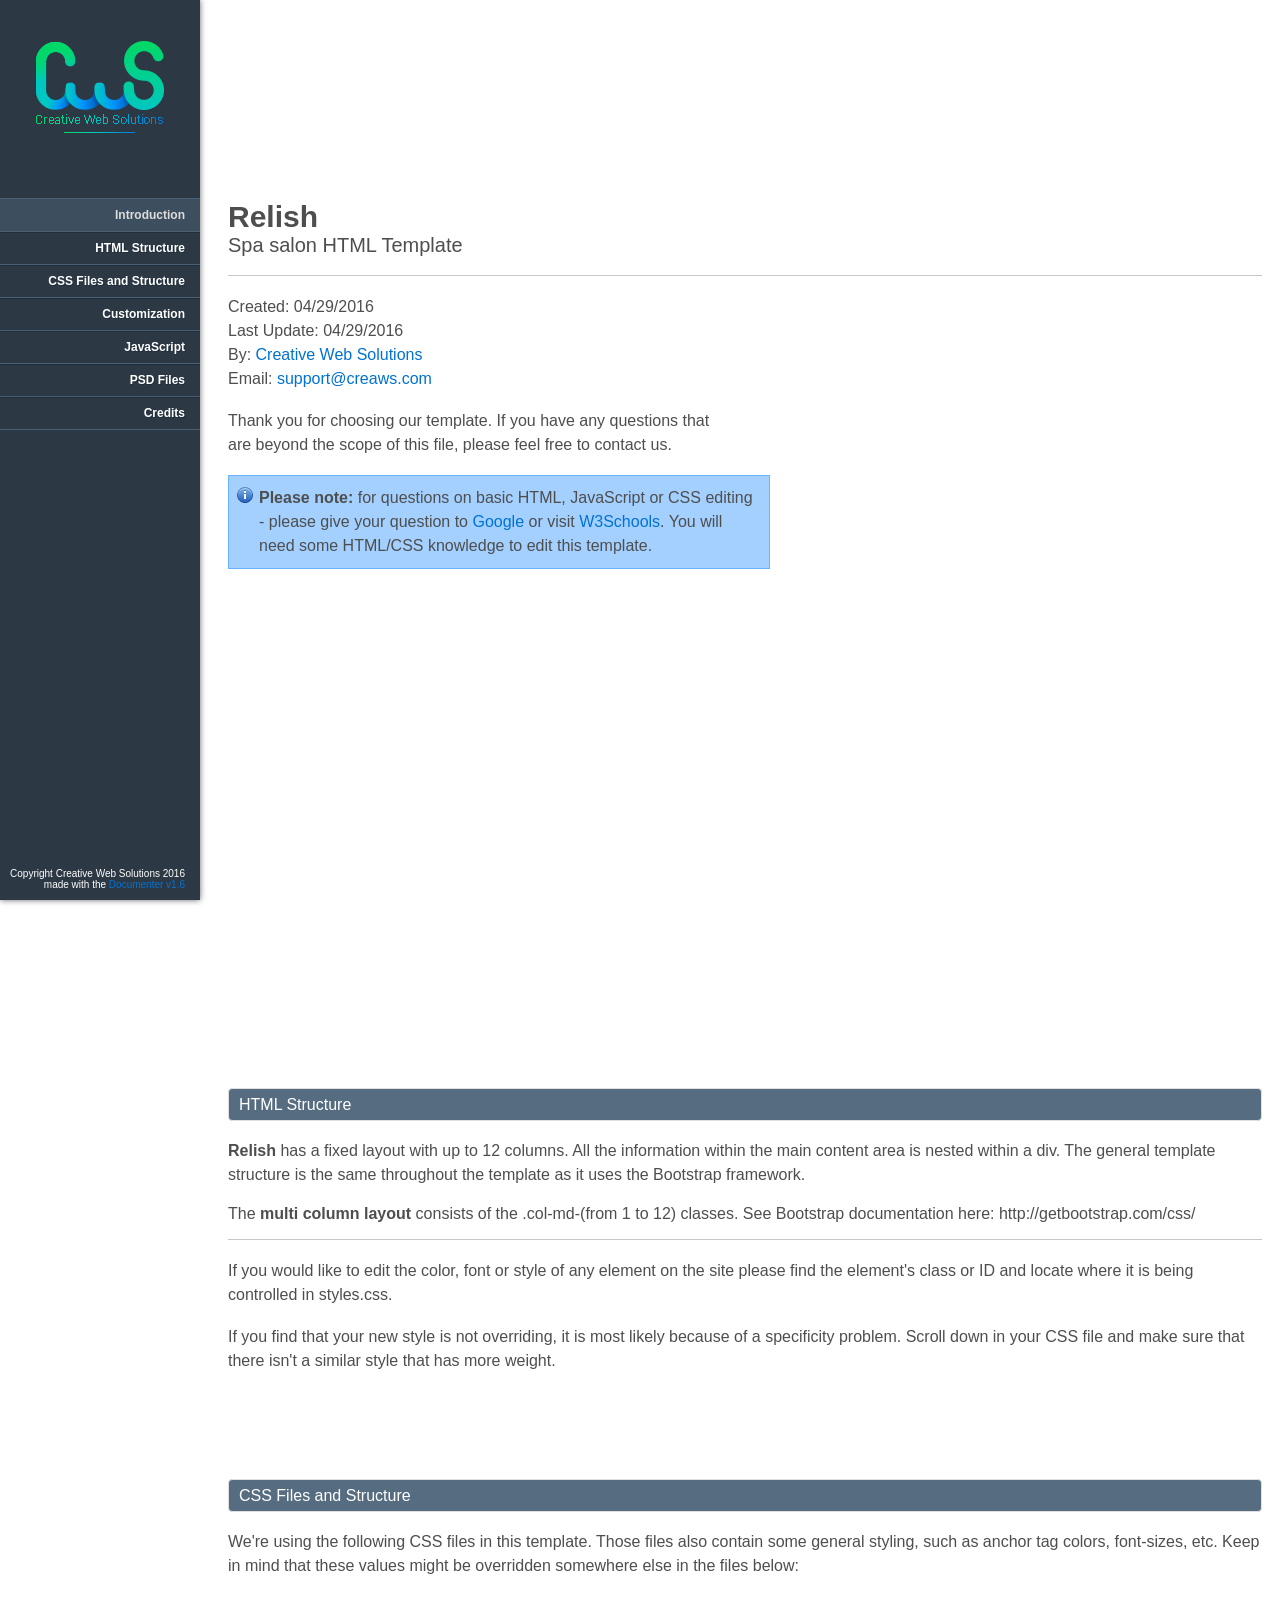
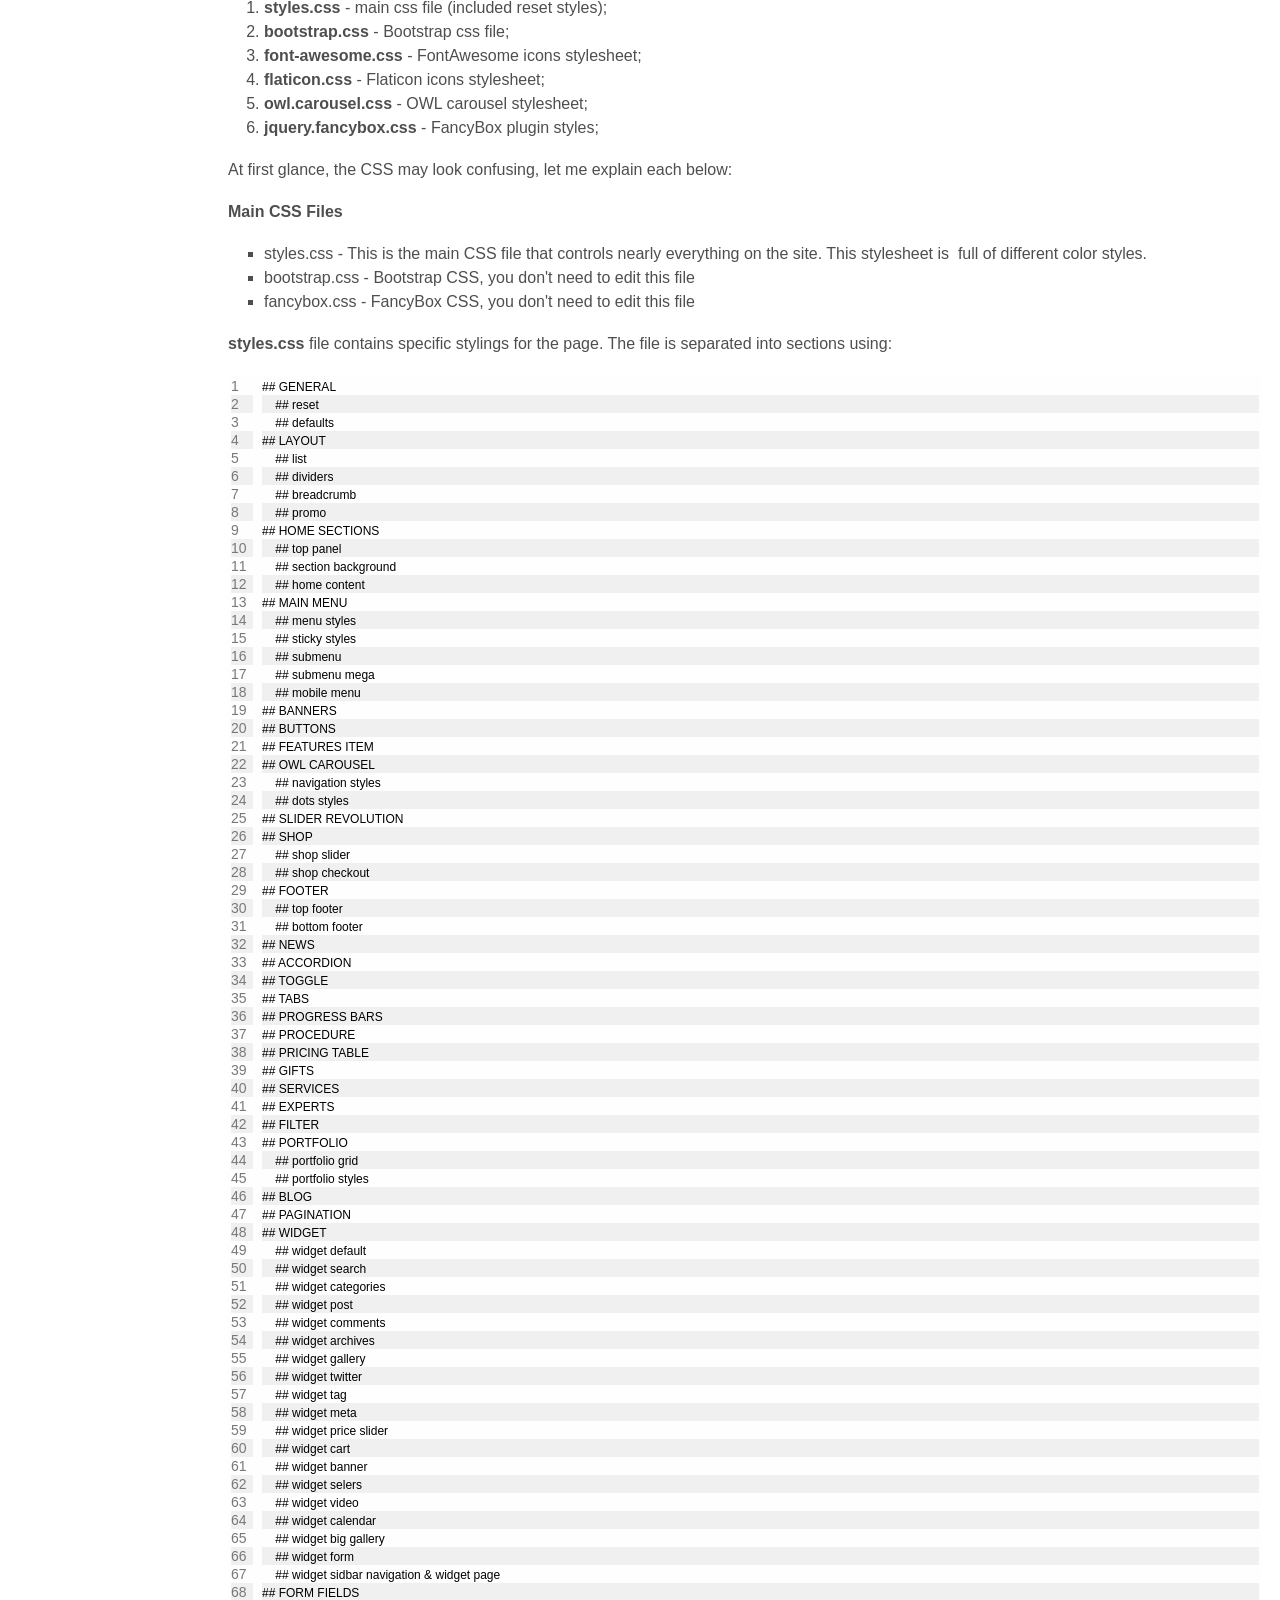
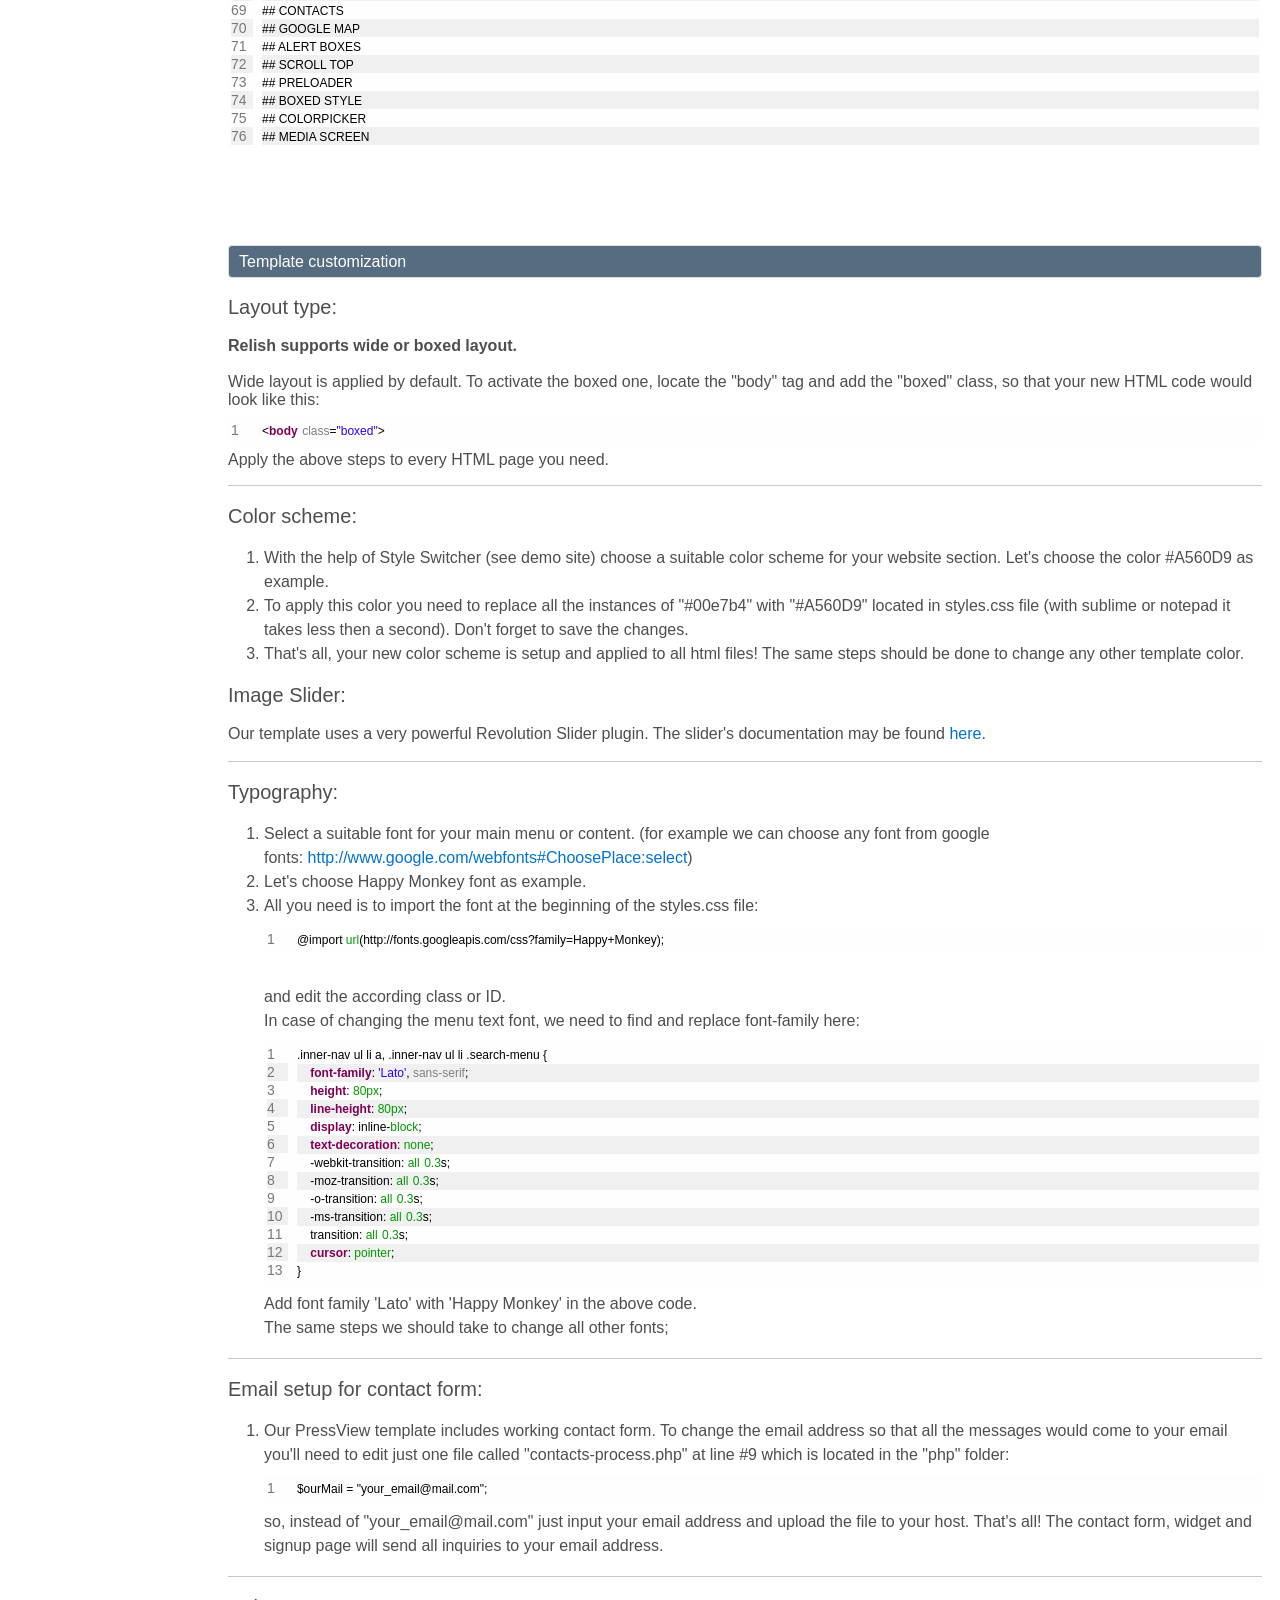
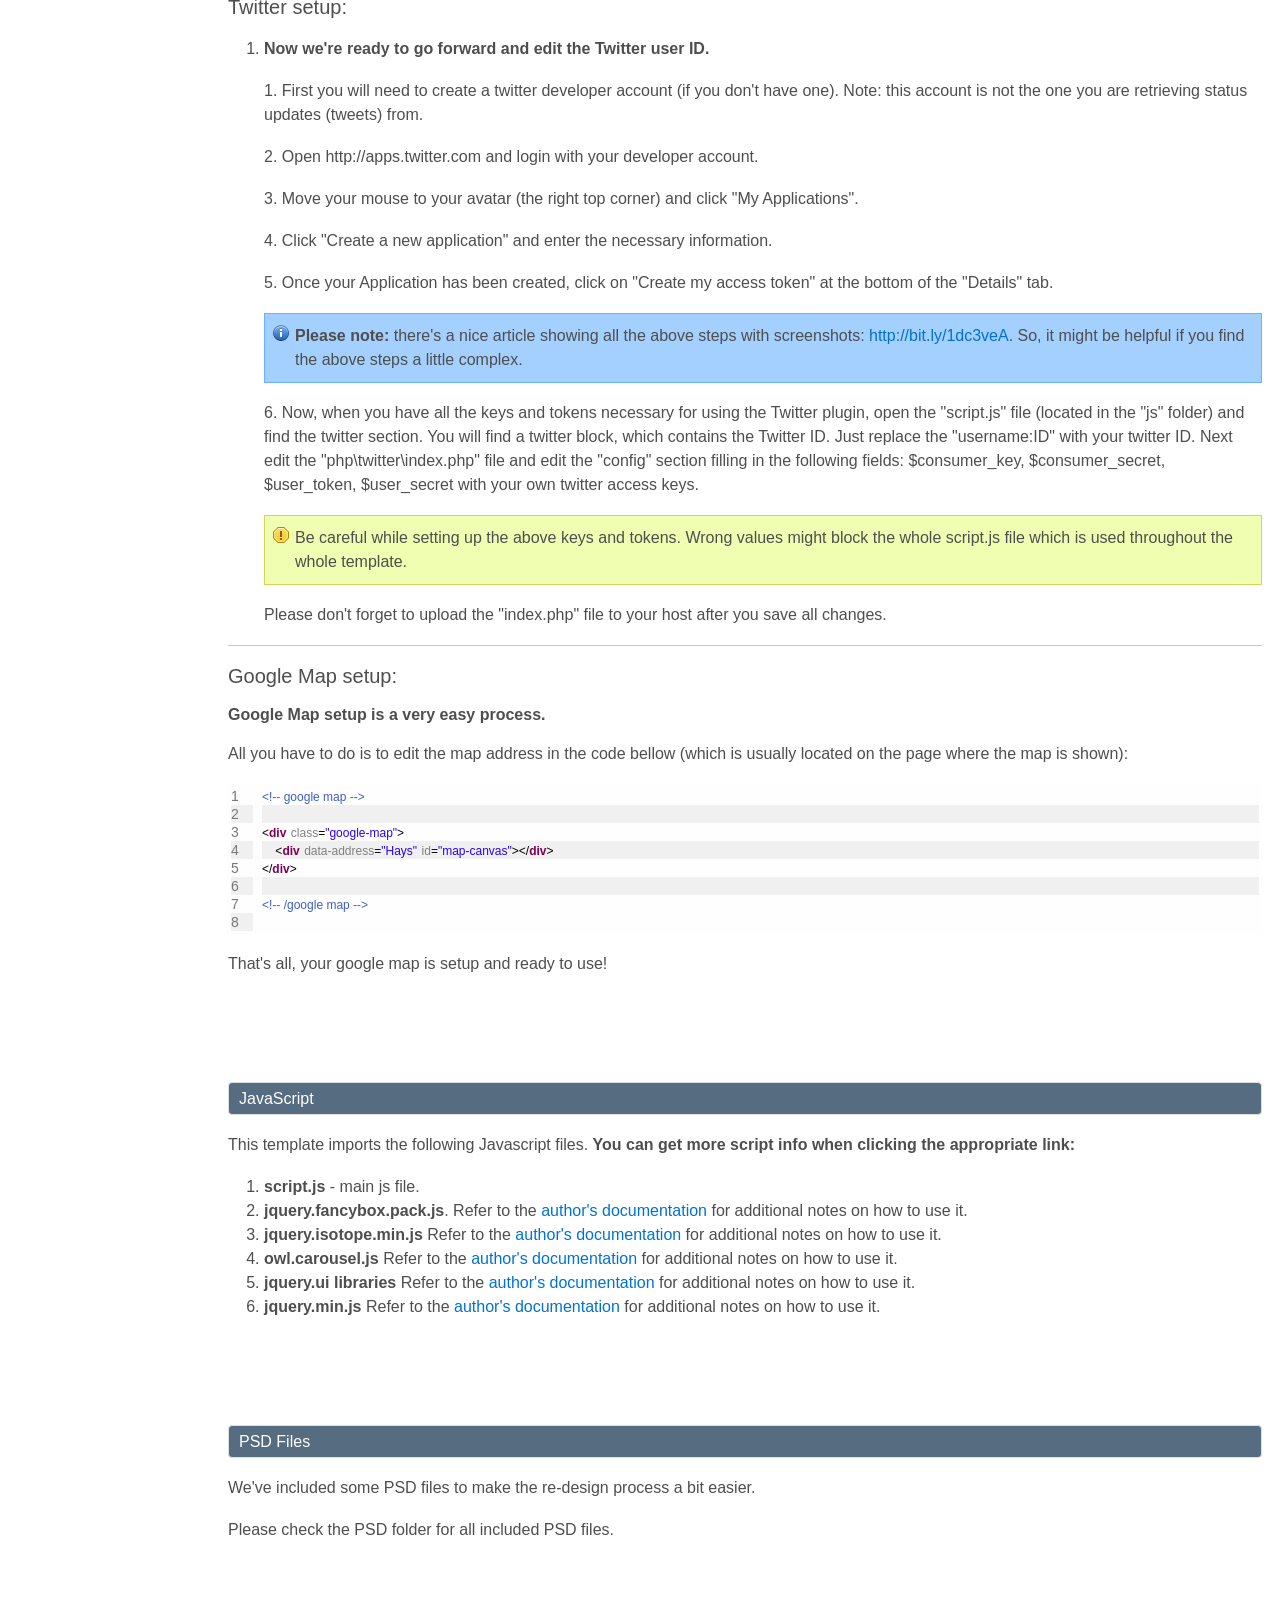
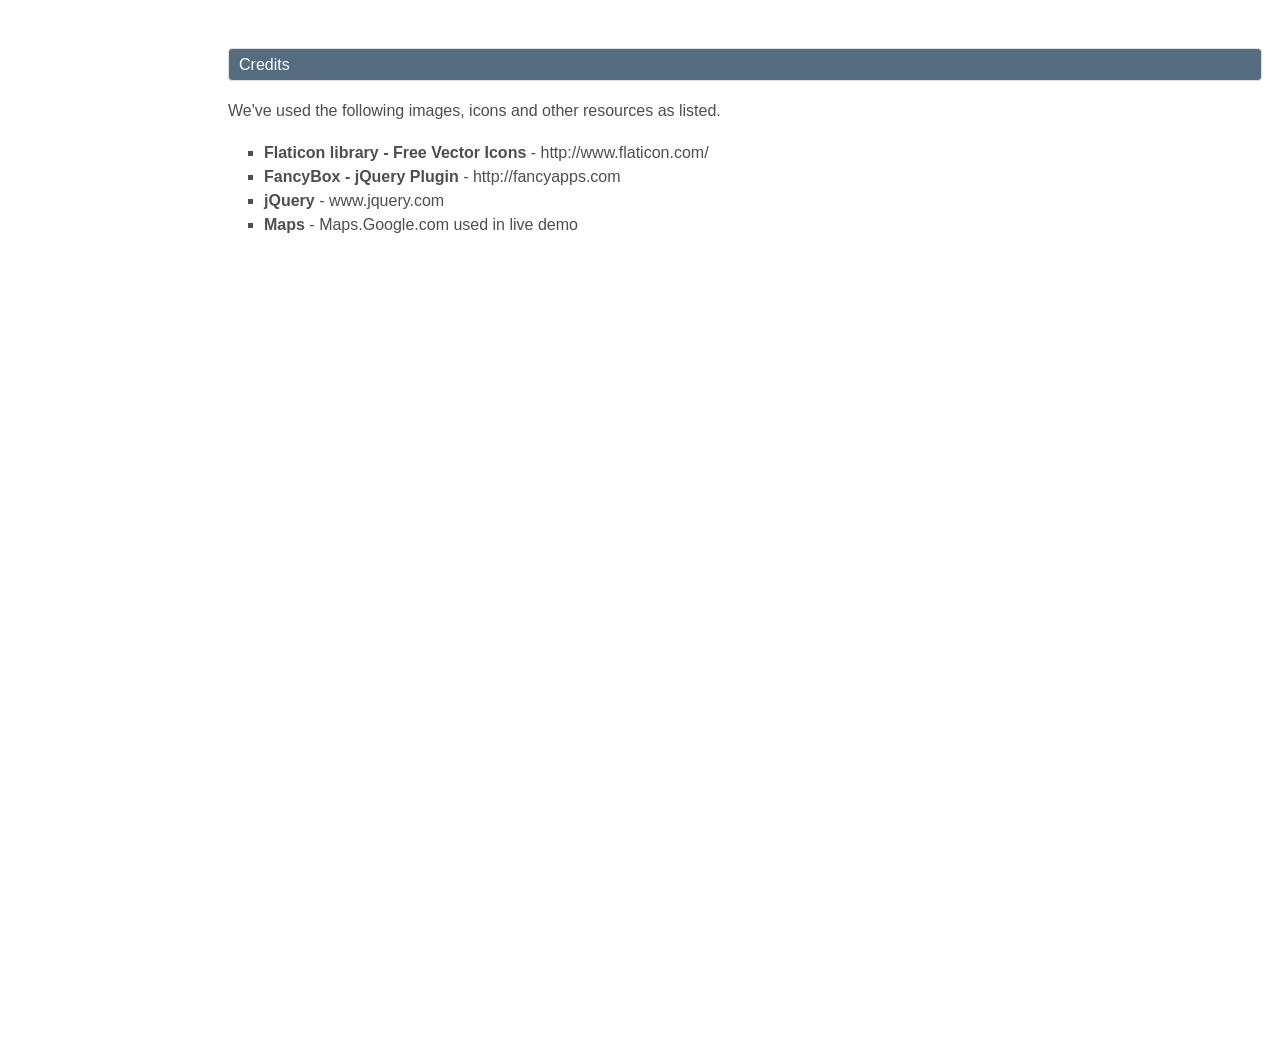
<file: Documentation/index.html>
<!doctype html>  
<!--[if IE 6 ]><html lang="en-us" class="ie6"> <![endif]-->
<!--[if IE 7 ]><html lang="en-us" class="ie7"> <![endif]-->
<!--[if IE 8 ]><html lang="en-us" class="ie8"> <![endif]-->
<!--[if (gt IE 7)|!(IE)]><!-->
<html lang="en-us"><!--<![endif]-->
<head>
	<meta charset="utf-8">
	
	<title>Relish - Spa salon HTML Template</title>
	
	<meta name="description" content="Thank you for purchasing our template. If you have any questions that are beyond the scope of this help file, please feel free to contact us. Thanks so much!">
	<meta name="author" content="Creative Web Solutions">
	<meta name="copyright" content="Creative Web Solutions">
	
	<link rel="stylesheet" href="css/documenter_style.css" media="all">
	
	
	<script src="js/jquery.1.6.4.js"></script>
	
	<script src="js/jquery.scrollTo-1.4.2-min.js"></script>
	<script src="js/jquery.easing.js"></script>
	
	<link rel="stylesheet" href="css/shDocumenter.css" media="screen">
	<script src="js/shCore.js"></script>
	<script src="js/shBrushCss.js"></script>
	<script src="js/shBrushXml.js"></script>
	<script src="js/shBrushJScript.js"></script>
	<script>SyntaxHighlighter.defaults['toolbar'] = false;SyntaxHighlighter.all();</script>

	<script>document.createElement('section');var duration=500,easing='swing';</script>
	<script src="js/script.js"></script>
	
	<style>
		::-moz-selection{background:#3D4F5F;color:#DDDDDD;}
		::selection{background:#3D4F5F;color:#DDDDDD;}
		#documenter_sidebar #documenter_logo{background-image:url(assets/images/creaws_logo.png);}
		a, code{color:#0072D2;}
		hr{border-top:1px solid #C7C7C7;border-bottom:1px solid #FFFFFF;}
		#documenter_sidebar, #documenter_sidebar ol a{background-color:#2C3945;color:#FFFFFF;}
		#documenter_sidebar ol a{-webkit-text-shadow:1px 1px 0px #202D3A;-moz-text-shadow:1px 1px 0px #202D3A;text-shadow:1px 1px 0px #202D3A;}
		#documenter_sidebar ol{border-top:1px solid #496075;}
		#documenter_sidebar ol a{border-top:1px solid #202D3A;border-bottom:1px solid #496075;color:#FFFFFF;}
		#documenter_sidebar ol a:hover{background:#3D4F5F;color:#DDDDDD;border-top:1px solid #3D4F5F;}
		#documenter_sidebar ol a.current{background:#3D4F5F;color:#DDDDDD;border-top:1px solid #3D4F5F;}
		#documenter_copyright{display:block !important;visibility:visible !important;}
	</style>
	
</head>
<body>
	<div id="documenter_sidebar">
		<a href="http://themeforest.net/user/CreativeWS/portfolio" target="_blank" id="documenter_logo"></a>
		<ol id="documenter_nav">
			<li><a class="current" href="#documenter_cover">Introduction</a></li>
			<li><a href="#html_structure">HTML Structure</a></li>
			<li><a href="#css_files_and_structure">CSS Files and Structure</a></li>
			<li><a href="#customize">Customization</a>
				<ol>
					<li><a href="#menu_n_layout">Menu type & Boxed Layout</a></li>
					<li><a href="#color">Color scheme & Pattern type</a></li>
					<li><a href="#slider">Image Slider</a></li>
					<li><a href="#fonts">Typography</a></li>
					<li><a href="#email">Email</a></li>
					<li><a href="#twitter">Twitter</a></li>
					<li><a href="#gmap">Google Maps</a></li>
				</ol>
			</li>
			<li><a href="#javascript">JavaScript</a></li>
			<li><a href="#psd_files">PSD Files</a></li>
			<li><a href="#credits">Credits</a></li>

		</ol>
		<div id="documenter_copyright">Copyright Creative Web Solutions 2016<br>
		made with the <a href="http://rxa.li/documenter">Documenter v1.6</a> 
		</div>
	</div>
	<div id="documenter_content">
	<section id="documenter_cover"><h1>Relish</h1><h2>Spa salon HTML Template</h2><hr><ul>
	  <li>Created: 04/29/2016</li>
	<li>Last Update: 04/29/2016</li><li>By: <a href="http://creaws.com">Creative Web Solutions</a></li><li>Email: <a href="mailto:&#115;&#117;&#112;&#112;&#111;&#114;&#116;&#64;&#99;&#114;&#101;&#97;&#119;&#115;&#46;&#99;&#111;&#109;">&#115;&#117;&#112;&#112;&#111;&#114;&#116;&#64;&#99;&#114;&#101;&#97;&#119;&#115;&#46;&#99;&#111;&#109;</a></li></ul><p>Thank you for choosing our template. If you have any questions that are beyond the scope of this file, please feel free to contact us.
<p class="info">
<b>Please note:</b> for questions on basic HTML, JavaScript or CSS editing - please give your question to <a href="http://www.google.com/search?q=css+background+color">Google</a> or visit <a href="http://www.w3schools.com/tags/default.asp">W3Schools</a>. You will need some HTML/CSS knowledge to edit this template.</p></p></section>

<section id="html_structure">
	<h3>HTML Structure</h3>
<p>
	<b>Relish</b> has a fixed layout with up to 12 columns. All the information within the main content area is nested within a div. The general template structure is the same throughout the template as it uses the Bootstrap framework.</p>
<div>
	The<strong> multi column layout</strong> consists of the .col-md-(from 1 to 12) classes. See Bootstrap documentation here: http://getbootstrap.com/css/</div>
<hr>
<p>
	If you would like to edit the color, font or style of any element on the site please find the element&#39;s class or ID and locate where it is being controlled in styles.css.</p>
<p>
	If you find that your new style is not overriding, it is most likely because of a specificity problem. Scroll down in your CSS file and make sure that there isn&#39;t a similar style that has more weight.</p>
</section>

<section id="css_files_and_structure">
	<h3>CSS Files and Structure</h3>
<p>
	We're using the following CSS files in this template. Those files also contain some general styling, such as anchor tag colors, font-sizes, etc. Keep in mind that these values might be overridden somewhere else in the files below:</p>
<ol>
	<li>
		<strong>styles.css</strong> - main css file (included reset styles);</li>
	<li>
		<strong>bootstrap.css</strong> - Bootstrap css file;</li>
	<li>
		<strong>font-awesome.css</strong> - FontAwesome icons stylesheet;</li>
	<li>
		<strong>flaticon.css</strong> - Flaticon icons stylesheet;</li>
	<li>
		<strong>owl.carousel.css</strong>&nbsp;- OWL carousel stylesheet;</li>
	<li>
		<strong>jquery.fancybox.css</strong>&nbsp;- FancyBox plugin styles;</li>
</ol>
<p>
<p>
	At first glance, the CSS may look confusing, let me explain each below:</p>
<p>
	<strong>Main CSS Files</strong></p>
<ul>
	<li>
		styles.css - This is the main CSS file that controls nearly everything on the site.&nbsp;This stylesheet is &nbsp;full of different color styles.&nbsp;</li>
	<li>
		bootstrap.css - Bootstrap CSS, you don't need to edit this file</li>
	<li>
		fancybox.css - FancyBox CSS, you don't need to edit this file</li>
</ul>

<p>
	<strong>styles.css</strong> file contains specific stylings for the page. The file is separated into sections using:</span></p>
<pre class="brush: html">
## GENERAL
    ## reset
    ## defaults 
## LAYOUT
    ## list
    ## dividers
    ## breadcrumb
    ## promo
## HOME SECTIONS
    ## top panel
    ## section background
    ## home content
## MAIN MENU
    ## menu styles
    ## sticky styles
    ## submenu
    ## submenu mega
    ## mobile menu
## BANNERS
## BUTTONS
## FEATURES ITEM
## OWL CAROUSEL
    ## navigation styles
    ## dots styles
## SLIDER REVOLUTION
## SHOP
    ## shop slider
    ## shop checkout
## FOOTER
    ## top footer
    ## bottom footer
## NEWS
## ACCORDION
## TOGGLE
## TABS
## PROGRESS BARS
## PROCEDURE
## PRICING TABLE
## GIFTS
## SERVICES
## EXPERTS
## FILTER
## PORTFOLIO
    ## portfolio grid
    ## portfolio styles
## BLOG
## PAGINATION
## WIDGET
    ## widget default
    ## widget search
    ## widget categories
    ## widget post
    ## widget comments
    ## widget archives
    ## widget gallery
    ## widget twitter
    ## widget tag
    ## widget meta
    ## widget price slider
    ## widget cart
    ## widget banner
    ## widget selers
    ## widget video
    ## widget calendar
    ## widget big gallery
    ## widget form
    ## widget sidbar navigation & widget page
## FORM FIELDS
## CONTACTS
## GOOGLE MAP
## ALERT BOXES
## SCROLL TOP
## PRELOADER
## BOXED STYLE
## COLORPICKER
## MEDIA SCREEN
</pre>
</section>

<section id="customize">
	<h3>Template customization</h3>
<h4 id="menu_n_layout">Layout type:</h4>	

	<strong>Relish supports wide or boxed layout.</strong></p>
	Wide layout is applied by default. To activate the boxed one, 
	locate the "body" tag and add the "boxed" class, so that your new HTML code would look like this:
		<pre class="brush: html"> &ltbody class="boxed"> </pre>		
	Apply the above steps to every HTML page you need.
<hr>
<h4 id="color">Color scheme:</h4>
<ol>
	<li>
		With the help of Style Switcher (see demo site) choose a suitable color scheme for your website section. Let's choose the color #A560D9 as example.<br></li>
	<li>
		To apply this color you need to replace all the instances of "#00e7b4" with "#A560D9" located in styles.css file (with sublime or notepad it takes less then a second). 
		Don't forget to save the changes. 
	</li>
    <li>
     That's all, your new color scheme is setup and applied to all html files! The same steps should be done to change any other template color.
    </li>
</ol>

<h4 id="slider">Image Slider:</h4>
</p>Our template uses a very powerful Revolution Slider plugin. The slider's documentation may be found <a href="RevSlider\index.html#how_to_start" target="_blank">here</a>.<p>

<hr>

<h4 id="fonts">Typography:</h4>
<ol>
	<li>
		Select a suitable font for your main menu or content. (for example we can choose any font from google fonts:&nbsp;<a href="http://www.google.com/webfonts#ChoosePlace:select">http://www.google.com/webfonts#ChoosePlace:select</a>)</li>
	<li>
		Let&#39;s choose&nbsp;Happy Monkey font as example.</li>
	<li>
		All you need is to import the font at the beginning of the styles.css file: <br>
		<pre class="brush: css">@import url(http://fonts.googleapis.com/css?family=Happy+Monkey);</pre>
		<br>
		and edit the according class or ID.<br>
        In case of changing the menu text font, we need to find and replace font-family here: 
		<pre class="brush: css">
.inner-nav ul li a, .inner-nav ul li .search-menu {
    font-family: 'Lato', sans-serif;
    height: 80px;
    line-height: 80px;
    display: inline-block;
    text-decoration: none;
    -webkit-transition: all 0.3s;
    -moz-transition: all 0.3s;
    -o-transition: all 0.3s;
    -ms-transition: all 0.3s;
    transition: all 0.3s;
    cursor: pointer;
}</pre>
        Add font family 'Lato' with 'Happy Monkey' in the above code.
		<br>
        The same steps we should take to change all other fonts;
	</li>
</ol>
<hr>
<h4 id="email">Email setup for contact form:</h4>
<ol>
	<li>
		Our PressView template includes working contact form. To change the email address so that all the messages would come to your email you'll need to edit just 
		one file called "contacts-process.php" at line #9 which is located in the "php" folder:<br>
        <pre class="brush: html">
        $ourMail = "your_email@mail.com"; 
        </pre>
        so, instead of "your_email@mail.com" just input your email address and upload the file to your host. That's all! The contact form, widget and signup page will send all inquiries to your email address.
    </li>
</ol> 
<hr>   
<h4 id="twitter">Twitter setup:</h4>
 <ol>   
	<li>
		<p><b>Now we're ready to go forward and edit the Twitter user ID.</b></p>

		<p>1. First you will need to create a twitter developer account (if you don't have one). 
		Note: this account is not the one you are retrieving status updates (tweets) from. </p>

		<p>2. Open http://apps.twitter.com and login with your developer account.</p>
	   
		<p>3. Move your mouse to your avatar (the right top corner) and click "My Applications". </p>

		<p>4. Click "Create a new application" and enter the necessary information. </p>
	   
		<p>5. Once your Application has been created, click on "Create my access
	   token" at the bottom of the "Details" tab. </p>
		<p class="info">
		<b>Please note:</b> there's a nice article showing all the above steps with screenshots: <a href="http://bit.ly/1dc3veA" target="_blank" >http://bit.ly/1dc3veA</a>. 
		So, it might be helpful if you find the above steps a little complex. </p>

		<p>6. Now, when you have all the keys and tokens 
		necessary for using the Twitter plugin, open the "script.js" file (located in the "js" folder) and find the twitter section. 
		You will find a twitter block, which contains the Twitter ID. Just replace the "username:ID" with your 
		twitter ID. Next edit the "php\twitter\index.php" file and edit the "config" section filling in the following fields: 
		$consumer_key, $consumer_secret, $user_token, $user_secret with your own twitter access keys. 
		<p class="warning">Be careful while setting up the above keys and tokens. Wrong values might block the whole script.js file which is used throughout the whole template.</p>

		</p>
        Please don't forget to upload the "index.php" file to your host after you save all changes. 
    </li>

</ol>
<hr>
<h4 id="gmap">Google Map setup:</h4>
    <strong>Google Map setup is a very easy process.</strong> 
	<p> All you have to do is to edit the map address in the code bellow (which is usually located on the page where the map is shown): 
	<pre class="brush: html">
		<!-- google map -->

		<div class="google-map">
			<div data-address="Hays" id="map-canvas"></div>
		</div>

		<!-- /google map -->
	</pre>

	<p>That's all, your google map is setup and ready to use!</p>
</section>
<section id="javascript">
	<h3>JavaScript</h3>
<p>
	This template imports the following Javascript files. <strong>You can get more script info when clicking the appropriate link:</strong></p>
<ol>
	<li>
		<strong>script.js</strong> - main js file.</li>
	<li>
		<strong>jquery.fancybox.pack.js</strong>. Refer to the <a href="http://fancyapps.com/fancybox/" target="_blank">author&#39;s documentation</a> for additional notes on how to use it.</li>
	<li>
		<strong>jquery.isotope.min.js</strong> Refer to the <a href="http://isotope.metafizzy.co" target="_blank">author&#39;s documentation</a> for additional notes on how to use it.</li>
	<li>
		<strong>owl.carousel.js</strong> Refer to the <a href="http://www.owlgraphic.com/owlcarousel" target="_blank">author&#39;s documentation</a> for additional notes on how to use it.</li>
	<li>
		<strong>jquery.ui libraries</strong> Refer to the <a href="http://jqueryui.com" target="_blank">author&#39;s documentation</a> for additional notes on how to use it.</li>
	<li>
		<strong>jquery.min.js</strong> Refer to the <a href="jquery.org" target="_blank">author&#39;s documentation</a> for additional notes on how to use it.</li>
</ol>
</section>
<section id="psd_files">
	<h3>PSD Files</h3>
<p>
	We've included some PSD files to make the re-design process a bit easier.</p>
<p>
	Please check the PSD folder for all included PSD files.</p>


</section>
<section id="credits">
	<h3>Credits</h3>
<p>
	We've used the following images, icons and other resources as listed.</p>
<ul>
	<li>
		<strong>Flaticon library - Free Vector Icons </strong> - http://www.flaticon.com/</li>
	<li>
		<strong>FancyBox - jQuery Plugin </strong> - http://fancyapps.com</li>
	<li>
		<strong>jQuery</strong> - www.jquery.com</li>
	<li>
		<strong>Maps</strong> - Maps.Google.com used in live demo</li>
</ul>
</section>
	</div>
</body>
</html>
</file>
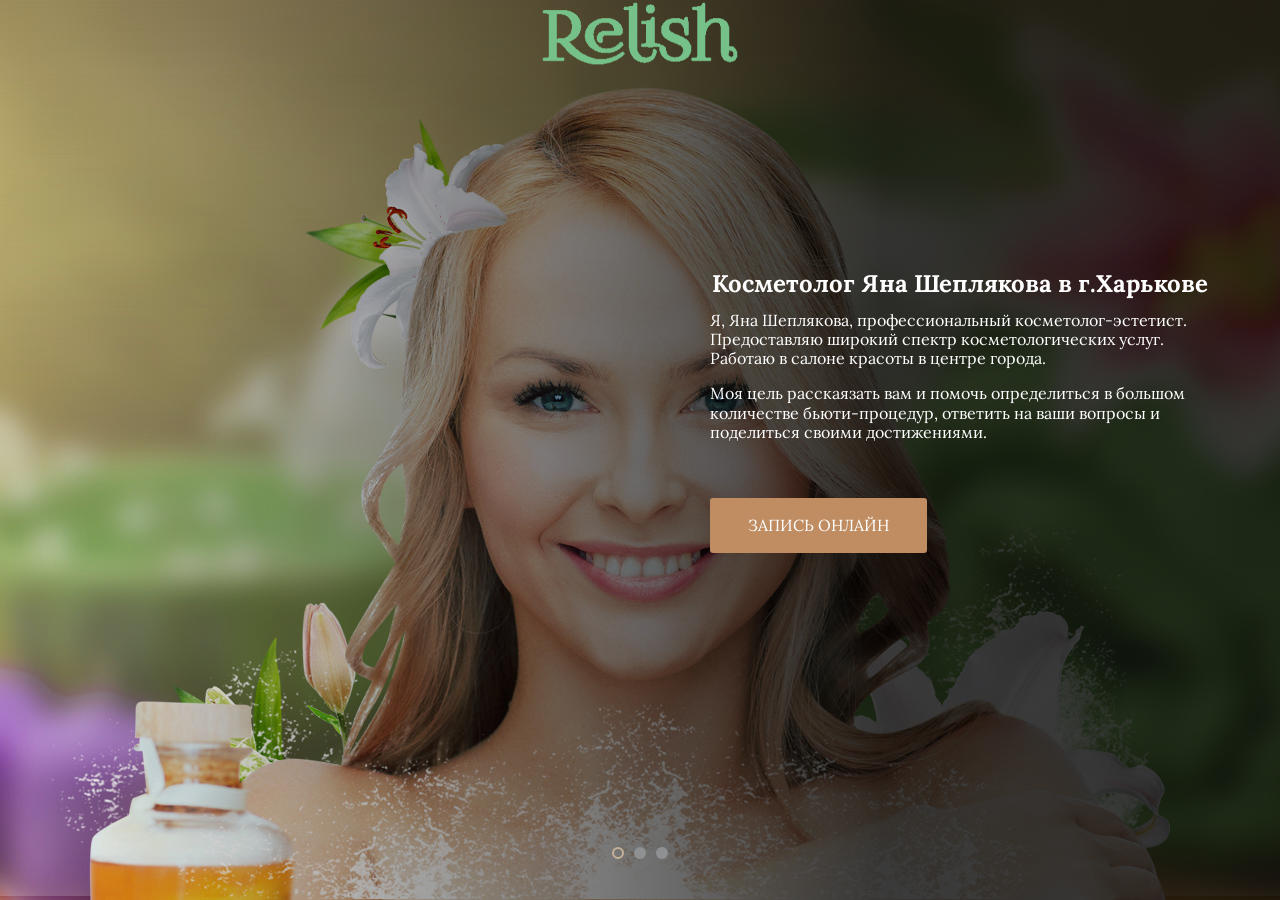
<file: markup/index.html>
<!DOCTYPE html>
<html>

<head>
<!-- Global Site Tag (gtag.js) - Google Analytics -->
<script async src="https://www.googletagmanager.com/gtag/js?id=UA-107683123-1"></script>
<script>
  window.dataLayer = window.dataLayer || [];
  function gtag(){dataLayer.push(arguments);}
  gtag('js', new Date());

  gtag('config', 'UA-107683123-1');
</script>
    <meta charset="utf-8">
    <meta name="viewport" content="width=device-width, initial-scale=1.0">
    <title>Be beauty</title>
    <link href="https://fonts.googleapis.com/css?family=Lora:400,400i,700,700i" rel="stylesheet">
    <link media="all" rel="stylesheet" href="css/main.css">
    <script src="http://ajax.googleapis.com/ajax/libs/jquery/1.12.4/jquery.min.js" defer></script>
    <script>
    window.jQuery || document.write('<script src="js/jquery-1.12.4.min.js" defer><\/script>')
    </script>
    <script src="js/jquery.main.js" defer></script>
</head>

<body>
    <div id="wrapper">
        <header id="header">
            <div class="container">
                <strong class="logo">
							<a href="#">
								<img src="images/logo.png" alt="Yana Sheplyakova">
							</a>
				</strong>
               
                
            </div>
        </header>
        <main id="main">
            <div class="hero-section">
                <div class="hero-title">
                     
                    <h1>Косметолог Яна Шеплякова в г.Харькове</h1>
                    <p>Я, Яна Шеплякова, профессиональный косметолог-эстетист. Предоставляю широкий спектр косметологических услуг. Работаю в салоне красоты в центре города.</p>
                    <p>
                     Моя цель расскаязать вам и помочь определиться в большом количестве бьюти-процедур, ответить на ваши вопросы и поделиться своими достижениями.   
                    </p>
                    
                    <a href="#" class="btn">Запись онлайн</a>
                   
                </div>
               
                <div class="slick-slider hero-section">
                    <div class="slide" style="background-image: url(images/slide-1.jpg);"></div>
                    <div class="slide" style="background-image: url(images/slide-2.jpg);"></div>
                    <div class="slide" style="background-image: url(images/slide-3.jpg);"></div>
                    
                </div>
            </div>
            
        </main>
    </div>
    <!-- BEGIN JIVOSITE CODE {literal} -->
<script type='text/javascript'>
(function(){ var widget_id = 'dLO3ht33XH';var d=document;var w=window;function l(){
var s = document.createElement('script'); s.type = 'text/javascript'; s.async = true; s.src = '//code.jivosite.com/script/widget/'+widget_id; var ss = document.getElementsByTagName('script')[0]; ss.parentNode.insertBefore(s, ss);}if(d.readyState=='complete'){l();}else{if(w.attachEvent){w.attachEvent('onload',l);}else{w.addEventListener('load',l,false);}}})();</script>
<!-- {/literal} END JIVOSITE CODE -->
</body>

</html>
</file>
<file: Documentation/css/documenter_style.css>
/*!
 * Documenter 1.6
 * http://rxa.li/documenter
 *
 * Copyright 2011, Xaver Birsak
 * http://revaxarts.com
 *
 */
html,body,div,span,applet,object,iframe,h1,h2,h3,h4,h5,h6,p,blockquote,pre,a,abbr,acronym,address,big,cite,code,del,dfn,em,font,img,ins,kbd,q,s,samp,small,strike,strong,sub,sup,tt,var,dl,dt,dd,ol,ul,li,fieldset,form,label,legend,table,caption,tbody,tfoot,thead,tr,th,td{
	margin:0;
	padding:0;
	border:0;
	outline:0;
	font-weight:inherit;
	font-style:inherit;
	font-size:100%;
	font-family:inherit;
	vertical-align:baseline;
}
html { 
	font-size:101%;
	font-family:"Helvetica Neue",Helvetica,Arial,sans-serif;
	font-size:16px;
	-webkit-text-size-adjust:none;
	color:#4E4E4E;
	background-color:#fff;
}
body{
	min-height:100%;
	height:auto;
	width:100%;
}
footer, header, section {
	display:block;
}

a{ color:#6F6F6F; text-decoration:none; cursor:pointer; }
a:hover { text-decoration:underline }
p, ul, ol{
	margin:18px 0;
	line-height:1.5em;
}
ul .code, ol .code, ul .gutter, ol .gutter{
	line-height: 1em;
}
li{
	list-style:none;
}
li.placeholder{
	height:70px;
	width:100%;
	font-size:16px;
}
hr { 
	display:block;
	height:0px;
	line-height:0px;
	border:0;
	border-top:1px solid #ddd;
	border-bottom:1px solid #aaa;
	margin:16px 0;
	padding:0;
}
hr.notop{
	margin-top:0;
}
strong{
	font-weight:700;
}
#documenter_content{
	position:absolute;
	right:18px;
	left:218px;
	padding-left:10px;
	padding-bottom:800px;
	min-height:100%;
	height:auto;
	z-index:1;
}
#documenter_sidebar{
	-moz-box-shadow:0 0 6px rgba(3,3,3,0.6);
	-webkit-box-shadow:0 0 6px rgba(3,3,3,0.6);
	box-shadow:0 0 6px rgba(3,3,3,0.6);
	position:fixed;
	left:0;
	width:200px;
	height:100%;
	min-height:100%;
	z-index:100;
}
#documenter_sidebar a{
	position:relative;
	z-index:100;
}
img{
	border:0;
}
#documenter_copyright{
	position:absolute;
	bottom:10px;
	font-size:10px;
	right:15px;
	width:200px;
	text-align:right;
	z-index:1
}
noscript{
	display:block;
	position:absolute;
	top:238px;
	margin:0 auto;
	width:800px;
	bottom:0;
	z-index:20;
}
noscript p{
	width:800px;
	font-size:20px;
	padding-top:20px;
	margin:0 auto;
	color:#4D4D4D;
}
.small{
	font-size:10px;
	letter-spacing:0;
}

/*----------------------------------------------------------------------*/
/* Sidebar
/*----------------------------------------------------------------------*/

#documenter_sidebar #documenter_logo{
	display:block;
	height:20%;
	max-height:200px;
	min-height:70px;
	width:200px;
	background-position:center center;
	background-repeat:no-repeat;
}
#documenter_sidebar ol{
	font-size:12px;
	font-weight:700;
	min-height:150px;
	height:75%;
	overflow:auto;
}

#documenter_sidebar ol li{
	text-align:right;
	padding:0;
}
#documenter_sidebar ol a{
	display:block;
	border-top:1px solid #ddd;
	border-bottom:1px solid #aaa;
	padding:6px 15px 7px 0;
	text-align:right;
}
#documenter_sidebar ol a:hover,#documenter_sidebar ol a.current{
	-webkit-text-shadow:none;
	-moz-text-shadow:none;
	text-shadow:none;
	text-decoration:none;
}
#documenter_sidebar ol li ol{
	border-top:0;
	font-size:10px;
	min-height:10px;
	height:auto;
	overflow:auto;
	margin:0;
	display:none;
}
#documenter_sidebar ol li ol li a{
	display:block;
	padding:4px 15px 5px 0;
	text-align:right;
}

/*----------------------------------------------------------------------*/
/* Content
/*----------------------------------------------------------------------*/

#documenter_cover{
	height:800px;
	padding-top:200px !important;
}
#documenter_cover li{
	list-style:none !important;
	margin-left:0 !important;
}
#documenter_cover p{
	width:500px;
}
#documenter_content section{
	padding-top:70px;
}
#documenter_content h1{
	font-size:30px;
	font-weight:700;
}
#documenter_content h2{
	font-size:20px;
	margin-bottom:18px;
}
#documenter_content h3{
	margin:18px 0 0;
	line-height: 31px;
	background: #c7c7c7;
	font-size: 16px;
	padding-left: 10px;
	font-weight: normal;
	background-color: #566c80;
	-webkit-border-radius: 4px;
	-moz-border-radius: 4px;
	border-radius: 4px;
	border: 1px solid #dfdfdf;
	color: #fff;	
}
#documenter_content h4{
	font-size:20px;
	margin:18px 0;
}
#documenter_content h5{
	font-size:16px;
	margin:18px 0;
	font-weight:100;
}
#documenter_content h6{
	font-size:14px;
	margin:18px 0;
	font-weight:100;
}
#documenter_content p{
	margin:18px 0;
}
#documenter_content ol li{
	list-style:decimal;
	margin-left:36px;
}
#documenter_content ul li{
	list-style:square;
	margin-left:36px;
}
#documenter_content dl{
}
#documenter_content dl dt{
	padding-top:12px;
	font-weight:700;
	font-size:14px;
}
#documenter_content dl dd{
	padding-top:3px;
	margin-left:18px;
}
#documenter_content table{
	border-collapse:collapse;
}
#documenter_content table th{
	font-weight:700;
}
#documenter_content table th, #documenter_content table td{
	padding:3px;
	text-align:left;
}
#documenter_content code, #documenter_content pre{
	font-family:"Helvetica Neue",Helvetica,Arial,sans-serif;
	font-size: 12px;
}
.syntaxhighlighter .gutter .line{
	font-size: 14px;
	line-height: 18px;	
}
#documenter_content .warning{
	padding:10px 10px 10px 30px;
	border:1px solid #D5D458;
	background-color:#F0FEB1;
	background-image:url(img/warning.png);
	background-repeat:no-repeat;
	background-position: 8px 11px;
}
#documenter_content .info{
	padding:10px 10px 10px 30px;
	border:1px solid #6AB3FF;
	background-color:#A3D0FF;
	background-image:url(img/info.png);
	background-repeat:no-repeat;
	background-position: 8px 11px;
}
#documenter_content pre{
	background-image:url(img/pre_bg.png);
	line-height:19px;
}




/*----------------------------------------------------------------------*/
/* Print Styles
/*----------------------------------------------------------------------*/

@media print {
	 * { background: transparent !important; color: black !important; text-shadow: none !important; filter:none !important;
	-ms-filter: none !important; } /* Black prints faster: sanbeiji.com/archives/953 */
	a, a:visited { color: #444 !important; text-decoration: underline; }
	a[href]:after { content: " (" attr(href) ")"; }
	abbr[title]:after { content: " (" attr(title) ")"; }
	.ir a:after, a[href^="javascript:"]:after, a[href^="#"]:after { content: ""; }  /* Don't show links for images, or javascript/internal links */
	pre, blockquote { border: 1px solid #999; page-break-inside: avoid; }
	thead { display: table-header-group; } /* css-discuss.incutio.com/wiki/Printing_Tables */
	tr, img { page-break-inside: avoid; }
	@page { margin: 0.5cm; }
	p, h2, h3 { orphans: 3; widows: 3; }
	h2, h3{ page-break-after: avoid; }
	hr { border-top:1px solid #000 !important;border-bottom:0 !important; }
	
	#documenter_sidebar{
		-moz-box-shadow:none;
		-webkit-box-shadow:none;
		box-shadow:none;
		position:absolute;
		left:10px;
		top:0;
		width:100%;
		margin-top:500px;
	}
	#documenter_sidebar ol:before { content: "Table of Contents"; }
	
	#documenter_sidebar ol{
		border:0 !important;
	}
	#documenter_sidebar ol li{
		border:0 !important;
		text-align:left;
	}
	#documenter_sidebar ol li a{
		border:0 !important;
		text-align:left;
		padding:4px;
	}
	#documenter_sidebar ol li a:hover{
		border:0 !important;
	}
	#documenter_sidebar #documenter_logo{
		display:none;
	}
	#documenter_sidebar #documenter_copyright{
		display:none;
	}
	#documenter_content{
		left:10px;
	}
	#documenter_cover{
		margin-bottom:300px;
	}
	#documenter_content .warning{
		background-image:url(img/warning.png) !important;
		background-repeat:no-repeat !important;
		background-position: 8px 11px !important;
	}
	#documenter_content .info{
		background-image:url(img/info.png) !important;
		background-repeat:no-repeat !important;
		background-position: 8px 11px !important;
	}
	#documenter_content pre{
		background-image:url(img/pre_bg.png) !important;
		line-height:19px;
	}
}
</file>
<file: Documentation/css/shDocumenter.css>
/*
 * Copyright (c) 2011 
 * -------------------------------
 * powered by revaxarts.com (http://revaxarts.com)
 * original filename: shDocumenter.css
 * filesize: 3735 Bytes
 * last modified: Tue, 05 Apr 2011 16:10:24 +0200
 *
 */
 .syntaxhighlighter { background-color: #FEFEFE !important; margin:9px 0 !important; } .syntaxhighlighter .line.alt1 { background-color: #F0F0F0 !important; } .syntaxhighlighter .line.alt2 { background-color: #FEFEFE !important; } .syntaxhighlighter .line.highlighted.alt1, .syntaxhighlighter .line.highlighted.alt2 { background-color: #c3defe !important; } .syntaxhighlighter .line.highlighted.number { color: #FEFEFE !important; } .syntaxhighlighter { overflow:auto !important; } .syntaxhighlighter table { min-width:900px !important; width:100% !important; } .syntaxhighlighter table caption { color: black !important; } .syntaxhighlighter .gutter { color: #787878 !important; width:3% !important; text-align:right; } .syntaxhighlighter .code { width:97% !important; } .syntaxhighlighter .code .line { overflow:hidden; height:18px !important; } .syntaxhighlighter .gutter .line { overflow:hidden; border-right: 3px solid #FEFEFE !important; height:18px !important; } .syntaxhighlighter .gutter .line.highlighted { background-color: #FEFEFE !important; color: #787878 !important; } .syntaxhighlighter.printing .line .content { border: none !important; } .syntaxhighlighter.collapsed { overflow: visible !important; } .syntaxhighlighter.collapsed .toolbar { color: #3f5fbf !important; background: #FEFEFE !important; border: 1px solid #d4d0c8 !important; } .syntaxhighlighter.collapsed .toolbar a { color: #3f5fbf !important; } .syntaxhighlighter.collapsed .toolbar a:hover { color: #aa7700 !important; } .syntaxhighlighter .toolbar { color: #a0a0a0 !important; background: #d4d0c8 !important; border: none !important; } .syntaxhighlighter .toolbar a { color: #a0a0a0 !important; } .syntaxhighlighter .toolbar a:hover { color: red !important; } .syntaxhighlighter .plain, .syntaxhighlighter .plain a { color: black !important; } .syntaxhighlighter .comments, .syntaxhighlighter .comments a { color: #3f5fbf !important; } .syntaxhighlighter .string, .syntaxhighlighter .string a { color: #2a00ff !important; } .syntaxhighlighter .keyword { color: #7f0055 !important; } .syntaxhighlighter .preprocessor { color: #646464 !important; } .syntaxhighlighter .variable { color: #aa7700 !important; } .syntaxhighlighter .value { color: #009900 !important; } .syntaxhighlighter .functions { color: #ff1493 !important; } .syntaxhighlighter .constants { color: #0066cc !important; } .syntaxhighlighter .script { font-weight: bold !important; color: #7f0055 !important; background-color: none !important; } .syntaxhighlighter .color1, .syntaxhighlighter .color1 a { color: gray !important; } .syntaxhighlighter .color2, .syntaxhighlighter .color2 a { color: #ff1493 !important; } .syntaxhighlighter .color3, .syntaxhighlighter .color3 a { color: red !important; } .syntaxhighlighter .keyword { font-weight: bold !important; } .syntaxhighlighter .xml .keyword { color: #3f7f7f !important; font-weight: normal !important; } .syntaxhighlighter .xml .color1, .syntaxhighlighter .xml .color1 a { color: #7f007f !important; } .syntaxhighlighter .xml .string { font-style: italic !important; color: #2a00ff !important; }
</file>
<file: markup/css/main.css>
/*! normalize.css v3.0.3 | MIT License | github.com/necolas/normalize.css */

/**
 * 1. Set default font family to sans-serif.
 * 2. Prevent iOS and IE text size adjust after device orientation change,
 *    without disabling user zoom.
 */

html {
	font-family: sans-serif; /* 1 */
	-ms-text-size-adjust: 100%; /* 2 */
	-webkit-text-size-adjust: 100%; /* 2 */
}

/**
 * Remove default margin.
 */

body {
	margin: 0;
}

/* HTML5 display definitions
   ========================================================================== */

/**
 * Correct `block` display not defined for any HTML5 element in IE 8/9.
 * Correct `block` display not defined for `details` or `summary` in IE 10/11
 * and Firefox.
 * Correct `block` display not defined for `main` in IE 11.
 */

article,
aside,
details,
figcaption,
figure,
footer,
header,
hgroup,
main,
menu,
nav,
section,
summary {
	display: block;
}

/**
 * 1. Correct `inline-block` display not defined in IE 8/9.
 * 2. Normalize vertical alignment of `progress` in Chrome, Firefox, and Opera.
 */

audio,
canvas,
progress,
video {
	display: inline-block; /* 1 */
	vertical-align: baseline; /* 2 */
}

/**
 * Prevent modern browsers from displaying `audio` without controls.
 * Remove excess height in iOS 5 devices.
 */

audio:not([controls]) {
	display: none;
	height: 0;
}

/**
 * Address `[hidden]` styling not present in IE 8/9/10.
 * Hide the `template` element in IE 8/9/10/11, Safari, and Firefox < 22.
 */

[hidden],
template {
	display: none;
}

/* Links
   ========================================================================== */

/**
 * Remove the gray background color from active links in IE 10.
 */

a {
	background-color: transparent;
}

/**
 * Improve readability of focused elements when they are also in an
 * active/hover state.
 */

a:active,
a:hover {
	outline: 0;
}

/* Text-level semantics
   ========================================================================== */

/**
 * Address styling not present in IE 8/9/10/11, Safari, and Chrome.
 */

abbr[title] {
	border-bottom: 1px dotted;
}

/**
 * Address style set to `bolder` in Firefox 4+, Safari, and Chrome.
 */

b,
strong {
	font-weight: bold;
}

/**
 * Address styling not present in Safari and Chrome.
 */

dfn {
	font-style: italic;
}

/**
 * Address variable `h1` font-size and margin within `section` and `article`
 * contexts in Firefox 4+, Safari, and Chrome.
 */

h1 {
	font-size: 2em;
	margin: .67em 0;
}

/**
 * Address styling not present in IE 8/9.
 */

mark {
	background: #ff0;
	color: #000;
}

/**
 * Address inconsistent and variable font size in all browsers.
 */

small {
	font-size: 80%;
}

/**
 * Prevent `sub` and `sup` affecting `line-height` in all browsers.
 */

sub,
sup {
	font-size: 75%;
	line-height: 0;
	position: relative;
	vertical-align: baseline;
}

sup {
	top: -.5em;
}

sub {
	bottom: -.25em;
}

/* Embedded content
   ========================================================================== */

/**
 * Remove border when inside `a` element in IE 8/9/10.
 */

img {
	border: 0;
}

/**
 * Correct overflow not hidden in IE 9/10/11.
 */

svg:not(:root) {
	overflow: hidden;
}

/* Grouping content
   ========================================================================== */

/**
 * Address margin not present in IE 8/9 and Safari.
 */

figure {
	margin: 1em 40px;
}

/**
 * Address differences between Firefox and other browsers.
 */

hr {
	box-sizing: content-box;
	height: 0;
}

/**
 * Contain overflow in all browsers.
 */

pre {
	overflow: auto;
}

/**
 * Address odd `em`-unit font size rendering in all browsers.
 */

code,
kbd,
pre,
samp {
	font-family: monospace, monospace;
	font-size: 1em;
}

/* Forms
   ========================================================================== */

/**
 * Known limitation: by default, Chrome and Safari on OS X allow very limited
 * styling of `select`, unless a `border` property is set.
 */

/**
 * 1. Correct color not being inherited.
 *    Known issue: affects color of disabled elements.
 * 2. Correct font properties not being inherited.
 * 3. Address margins set differently in Firefox 4+, Safari, and Chrome.
 */

button,
input,
optgroup,
select,
textarea {
	color: inherit; /* 1 */
	font: inherit; /* 2 */
	margin: 0; /* 3 */
}

/**
 * Address `overflow` set to `hidden` in IE 8/9/10/11.
 */

button {
	overflow: visible;
}

/**
 * Address inconsistent `text-transform` inheritance for `button` and `select`.
 * All other form control elements do not inherit `text-transform` values.
 * Correct `button` style inheritance in Firefox, IE 8/9/10/11, and Opera.
 * Correct `select` style inheritance in Firefox.
 */

button,
select {
	text-transform: none;
}

/**
 * 1. Avoid the WebKit bug in Android 4.0.* where (2) destroys native `audio`
 *    and `video` controls.
 * 2. Correct inability to style clickable `input` types in iOS.
 * 3. Improve usability and consistency of cursor style between image-type
 *    `input` and others.
 */

button,
html input[type="button"],
input[type="reset"],
input[type="submit"] {
	-webkit-appearance: button; /* 2 */
	cursor: pointer; /* 3 */
}

/**
 * Re-set default cursor for disabled elements.
 */

button[disabled],
html input[disabled] {
	cursor: default;
}

/**
 * Remove inner padding and border in Firefox 4+.
 */

button::-moz-focus-inner,
input::-moz-focus-inner {
	border: 0;
	padding: 0;
}

/**
 * Address Firefox 4+ setting `line-height` on `input` using `!important` in
 * the UA stylesheet.
 */

input {
	line-height: normal;
}

/**
 * It's recommended that you don't attempt to style these elements.
 * Firefox's implementation doesn't respect box-sizing, padding, or width.
 *
 * 1. Address box sizing set to `content-box` in IE 8/9/10.
 * 2. Remove excess padding in IE 8/9/10.
 */

input[type="checkbox"],
input[type="radio"] {
	box-sizing: border-box; /* 1 */
	padding: 0; /* 2 */
}

/**
 * Fix the cursor style for Chrome's increment/decrement buttons. For certain
 * `font-size` values of the `input`, it causes the cursor style of the
 * decrement button to change from `default` to `text`.
 */

input[type="number"]::-webkit-inner-spin-button,
input[type="number"]::-webkit-outer-spin-button {
	height: auto;
}

/**
 * 1. Address `appearance` set to `searchfield` in Safari and Chrome.
 * 2. Address `box-sizing` set to `border-box` in Safari and Chrome.
 */

input[type="search"] {
	-webkit-appearance: textfield; /* 1 */
	box-sizing: content-box; /* 2 */
}

/**
 * Remove inner padding and search cancel button in Safari and Chrome on OS X.
 * Safari (but not Chrome) clips the cancel button when the search input has
 * padding (and `textfield` appearance).
 */

input[type="search"]::-webkit-search-cancel-button,
input[type="search"]::-webkit-search-decoration {
	-webkit-appearance: none;
}

/**
 * Define consistent border, margin, and padding.
 */

fieldset {
	border: 1px solid #c0c0c0;
	margin: 0 2px;
	padding: .35em .625em .75em;
}

/**
 * 1. Correct `color` not being inherited in IE 8/9/10/11.
 * 2. Remove padding so people aren't caught out if they zero out fieldsets.
 */

legend {
	border: 0; /* 1 */
	padding: 0; /* 2 */
}

/**
 * Remove default vertical scrollbar in IE 8/9/10/11.
 */

textarea {
	overflow: auto;
}

/**
 * Don't inherit the `font-weight` (applied by a rule above).
 * NOTE: the default cannot safely be changed in Chrome and Safari on OS X.
 */

optgroup {
	font-weight: bold;
}

/* Tables
   ========================================================================== */

/**
 * Remove most spacing between table cells.
 */

table {
	border-collapse: collapse;
	border-spacing: 0;
}

td,
th {
	padding: 0;
}

.clearfix:after {
	content: "";
	display: block;
	clear: both;
}

.ellipsis {
	white-space: nowrap; /* 1 */
	text-overflow: ellipsis; /* 2 */
	overflow: hidden;
}

html {
	box-sizing: border-box;
}

*,
*:before,
*:after {
	box-sizing: inherit;
}

* {
	max-height: 1000000px;
}

body {
	color: #333;
	background: #fff;
	font: 16px/1.2 "Lora", "Arial", "Helvetica Neue", "Helvetica", sans-serif;
	min-width: 320px;
	-webkit-font-smoothing: antialiased;
	-moz-osx-font-smoothing: grayscale;
}

img {
	max-width: 100%;
	height: auto;
}

.gm-style img {
	max-width: none;
}

h1,
.h1,
h2,
.h2,
h3,
.h3,
h4,
.h4,
h5,
.h5,
h6,
.h6,
.h {
	font-family: inherit;
	font-weight: bold;
	margin: 0 0 .5em;
	color: inherit;
}

h1,
.h1 {
	font-size: 30px;
}

h2,
.h2 {
	font-size: 27px;
}

h3,
.h3 {
	font-size: 24px;
}

h4,
.h4 {
	font-size: 21px;
}

h5,
.h5 {
	font-size: 17px;
}

h6,
.h6 {
	font-size: 15px;
}

p {
	margin: 0 0 1em;
}

a {
	color: #39f;
}

a:hover,
a:focus {
	text-decoration: none;
}

form,
fieldset {
	margin: 0;
	padding: 0;
	border-style: none;
}

input[type="text"],
input[type="tel"],
input[type="email"],
input[type="search"],
input[type="password"],
textarea {
	-webkit-appearance: none;
	-webkit-border-radius: 0;
	box-sizing: border-box;
	border: 1px solid #999;
	padding: .4em .7em;
}

input[type="text"]:focus,
input[type="tel"]:focus,
input[type="email"]:focus,
input[type="search"]:focus,
input[type="password"]:focus,
textarea:focus {
	border-color: #333;
}

input[type="text"]::-webkit-input-placeholder,
input[type="tel"]::-webkit-input-placeholder,
input[type="email"]::-webkit-input-placeholder,
input[type="search"]::-webkit-input-placeholder,
input[type="password"]::-webkit-input-placeholder,
textarea::-webkit-input-placeholder {
	color: #999;
}

input[type="text"]::-moz-placeholder,
input[type="tel"]::-moz-placeholder,
input[type="email"]::-moz-placeholder,
input[type="search"]::-moz-placeholder,
input[type="password"]::-moz-placeholder,
textarea::-moz-placeholder {
	opacity: 1;
	color: #999;
}

input[type="text"]:-moz-placeholder,
input[type="tel"]:-moz-placeholder,
input[type="email"]:-moz-placeholder,
input[type="search"]:-moz-placeholder,
input[type="password"]:-moz-placeholder,
textarea:-moz-placeholder {
	color: #999;
}

input[type="text"]:-ms-input-placeholder,
input[type="tel"]:-ms-input-placeholder,
input[type="email"]:-ms-input-placeholder,
input[type="search"]:-ms-input-placeholder,
input[type="password"]:-ms-input-placeholder,
textarea:-ms-input-placeholder {
	color: #999;
}

input[type="text"].placeholder,
input[type="tel"].placeholder,
input[type="email"].placeholder,
input[type="search"].placeholder,
input[type="password"].placeholder,
textarea.placeholder {
	color: #999;
}

select {
	-webkit-border-radius: 0;
}

textarea {
	resize: vertical;
	vertical-align: top;
}

button,
input[type="button"],
input[type="reset"],
input[type="file"],
input[type="submit"] {
	-webkit-appearance: none;
	-webkit-border-radius: 0;
	cursor: pointer;
}

body {
	min-width: 320px;
}

#wrapper {
	overflow: hidden;
}

#main .text-holder {
	position: absolute;
	z-index: 999;
	color: #fff;
}

.container {
	max-width: 1230px;
	padding: 0 15px;
	margin: 0 auto;
}

.hero-section {
	position: relative;
	overflow: hidden;
}

.hero-section .hero-title {
	position: absolute;
	z-index: 999;
	color: #fff;
	top: 10%;
	-webkit-transform: translateY(50%);
	-ms-transform: translateY(50%);
	transform: translateY(50%);
	text-align: left;
	width: 80%;
	min-width: 300px;
	max-width: 500px;
	left: 50%;
	-webkit-transform: translateX(-50%);
	-ms-transform: translateX(-50%);
	transform: translateX(-50%);
}

.hero-section h1 {
	font-size: 24px;
	text-align: center;
}

.btn {
	position: absolute;
	padding: 18px 38px;
	margin: 40px 0 0 0;
	background: #c08d62;
	border-radius: 3px;
	text-decoration: none;
	text-transform: uppercase;
	color: #fff;
	-webkit-transition: background .5s ease-in-out;
	transition: background .5s ease-in-out;
}

.btn:hover {
	background: #443020;
}

#header {
	position: absolute;
	z-index: 999;
	top: 0;
	left: 0;
	right: 0;
}

#header .logo {
	display: block;
	margin: 0 auto;
	width: 200px;
}

#header .logo a {
	display: block;
}

#header .container {
	padding: 0;
}

/* Slick slider styles */

.slick-slider {
	position: relative;
	display: block;
	box-sizing: border-box;
	-webkit-touch-callout: none;
	-webkit-user-select: none;
	-khtml-user-select: none;
	-moz-user-select: none;
	-ms-user-select: none;
	user-select: none;
	-ms-touch-action: pan-y;
	touch-action: pan-y;
	-webkit-tap-highlight-color: transparent;
}

.slick-list {
	position: relative;
	overflow: hidden;
	display: block;
	margin: 0;
	padding: 0;
}

.slick-list:focus {
	outline: none;
}

.slick-list.dragging {
	cursor: pointer;
	cursor: hand;
}

.slick-slider .slick-track,
.slick-slider .slick-list {
	-webkit-transform: translate3d(0, 0, 0);
	-ms-transform: translate3d(0, 0, 0);
	transform: translate3d(0, 0, 0);
}

.slick-track {
	position: relative;
	left: 0;
	top: 0;
	display: block;
}

.slick-track:before,
.slick-track:after {
	content: "";
	display: table;
}

.slick-track:after {
	clear: both;
}

.slick-loading .slick-track {
	visibility: hidden;
}

.slick-slide {
	float: left;
	height: 100%;
	min-height: 1px;
	display: none;
}

[dir="rtl"] .slick-slide {
	float: right;
}

.slick-slide img {
	display: block;
}

.slick-slide.slick-loading img {
	display: none;
}

.slick-slide.dragging img {
	pointer-events: none;
}

.slick-initialized .slick-slide {
	display: block;
}

.slick-loading .slick-slide {
	visibility: hidden;
}

.slick-vertical .slick-slide {
	display: block;
	height: auto;
	border: 1px solid transparent;
}

.slick-arrow.slick-hidden {
	display: none;
}

.slick-dots {
	display: block;
	position: absolute;
	z-index: 800;
	bottom: 20px;
	padding: 0;
	left: 50%;
	-webkit-transform: translateX(-50%);
	-ms-transform: translateX(-50%);
	transform: translateX(-50%);
}

.slick-dots li {
	display: inline-block;
	vertical-align: middle;
	width: 12px;
	height: 12px;
	border-radius: 50%;
	background: #8f9091;
	margin: 5px;
	list-style: none;
	-webkit-transition: background .3s ease-in-out;
	transition: background .3s ease-in-out;
}

.slick-dots li:hover {
	background: #c7b299;
}

.slick-dots .slick-active {
	background: none;
	border: 2px solid #c7b299;
	width: 12px;
	height: 12px;
}

.slick-dots button {
	display: block;
	text-indent: -9999px;
	border: none;
	background: transparent;
	width: 100%;
	height: 100%;
}

.slick-dots button:active {
	border-color: #fff;
}

.slick-dots button:focus {
	outline: 0;
}

.slick-prev,
.slick-next {
	position: absolute;
	z-index: 999;
	top: 50%;
	-webkit-transform: translateX(-50%);
	-ms-transform: translateX(-50%);
	transform: translateX(-50%);
	display: block;
	width: 58px;
	height: 88px;
}

.slick-prev {
	left: 20px;
}

.slick-next {
	right: 20px;
}

.hero-section .slide {
	height: 100vh;
	background-position: 50% 0;
	background-size: cover;
	background-repeat: no-repeat;
}

.hero-section .slide:before {
	content: "";
	position: absolute;
	top: 0;
	bottom: 0;
	left: 0;
	right: 0; /* Permalink - use to edit and share this gradient: http://colorzilla.com/gradient-editor/#000000+0,000000+56&0+0,0.77+69 */ /* FF3.6-15 */
	background: -webkit-linear-gradient(left, transparent 0%, rgba(0, 0, 0, .62) 56%, rgba(0, 0, 0, .77) 69%); /* Chrome10-25,Safari5.1-6 */
	background: linear-gradient(to right, transparent 0%, rgba(0, 0, 0, .62) 56%, rgba(0, 0, 0, .77) 69%); /* W3C, IE10+, FF16+, Chrome26+, Opera12+, Safari7+ */
	filter: progid:DXImageTransform.Microsoft.gradient( startColorstr='#00000000', endColorstr='#c4000000',GradientType=1 ); /* IE6-9 */
	z-index: 500;
}

@media (min-width: 1024px) {
	.hero-section .hero-title {
		top: 30%;
		left: 70%;
		width: 40%;
		font-size: 16px;
	}

	#header .logo {
		text-align: center;
	}

	#header .container {
		padding: 0 15px;
	}

	.hero-section .slide:before {
		height: 100vh;
		min-height: 500px;
	}

	.hero-section .slide:before:before {
		height: 100vh;
		min-height: 500px;
	}
}

@media (min-width: 1200px) {
	.hero-section .hero-title {
		left: 75%;
	}
}
</file>
